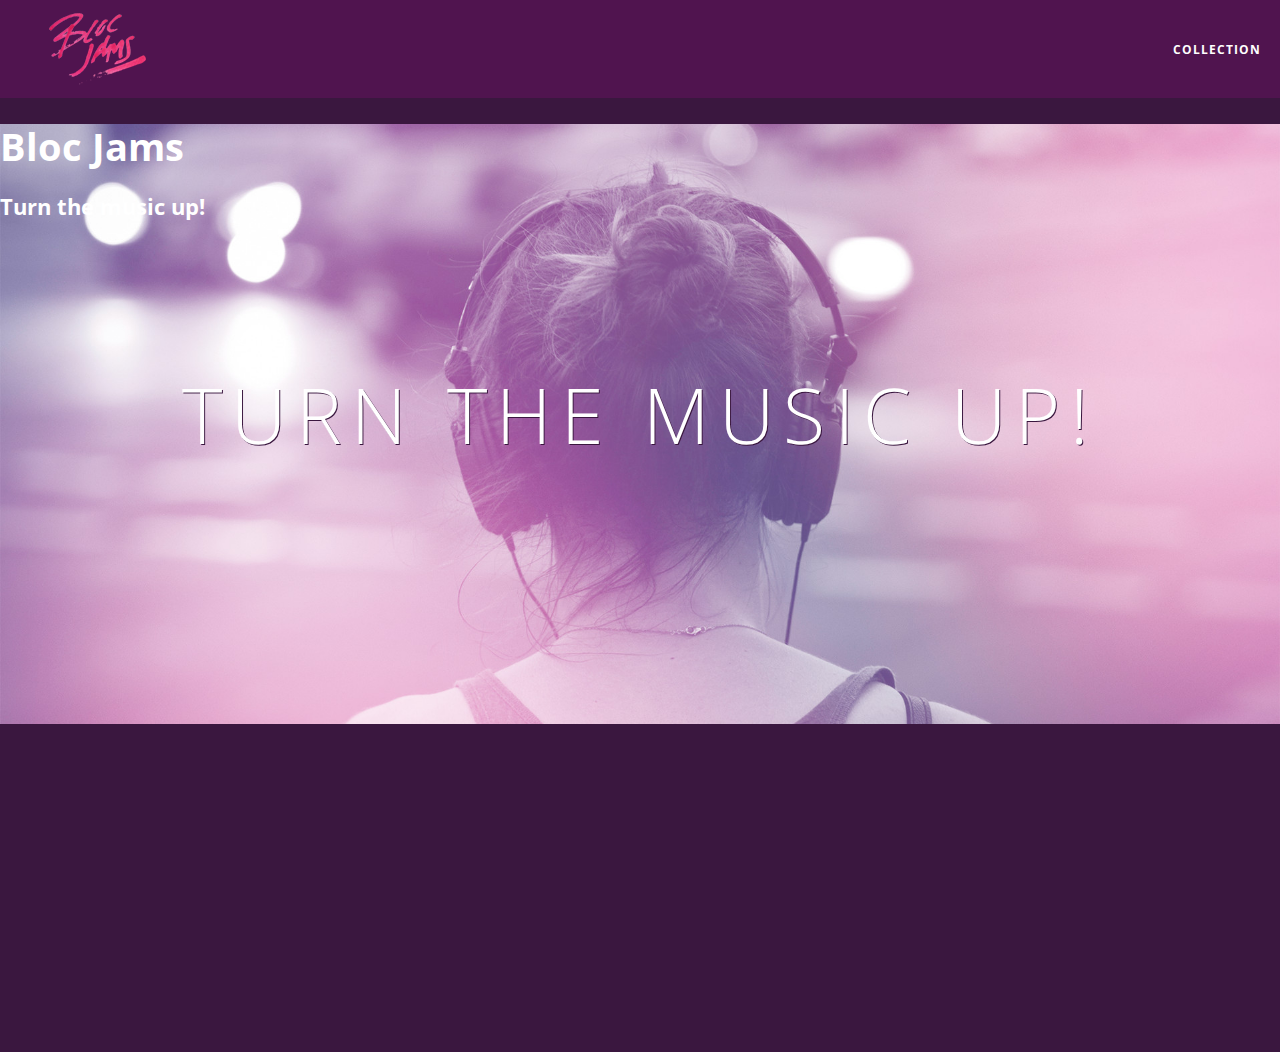
<file: index.html>
<!DOCTYPE html>
<html>
    <head>
        <title>Bloc Jams</title>
        <meta name="viewport" content="width=device-width, initial-scale=1">
        <link rel="stylesheet" type="text/css" href="styles/normalize.css">
        <link rel="stylesheet" type="text/css" href="http://fonts.googleapis.com/css?family=Open+Sans:400,800,600,700,300">
        <link rel="stylesheet" type="text/css" href="http://code.ionicframework.com/ionicons/2.0.1/css/ionicons.min.css">
        <link rel="stylesheet" type="text/css" href="styles/main.css">
        <link rel="stylesheet" type="text/css" href="styles/landing.css">
    </head>
    <body class="landing">   
            <nav class="navbar">
               <a href="index.html" class="logo">
             <img src="assets/images/bloc_jams_logo.png" alt="bloc jams logo">
         </a>
         <div class="links-container">
             <a href="collection.html" class="navbar-link">collection</a>
         </div>
        </nav>
        <section class="hero-content">    
            <h1>Bloc Jams</h1>
            <h3>Turn the music up!</h3>
            <h1 class="hero-title">Turn the music up!</h1>
        </section>   
                <section class="clearfix"> <!-- selling points -->
                <div class="point column third">
                <span class="ion-music-note"></span>
                <h5 class="point-title">Choose your music</h5>
                <p class="point-description">The world is full of music; why should you have to listen to music that someone else chose?</p>
            </div>
                <div class="point column third">
                 <span class="ion-radio-waves"></span>
                 <h5 class="point-title">Unlimited, streaming, ad-free</h5>
                 <p class="point-description">No arbitrary limits. No distractions.</p>
            </div>
                 <div class="point column third">
                 <span class="ion-iphone"></span>
                 <h5 class="point-title">Mobile enabled</h5>
                 <p class="point-description">Listen to your music on the go. This streaming service is available on all mobile platforms.</p>
            </div>    
        </section> 
        <script src="https://code.jquery.com/jquery-2.1.3.min.js"></script>
        <script src="scripts/landing.js"></script>
    </body>
</html>
</file>
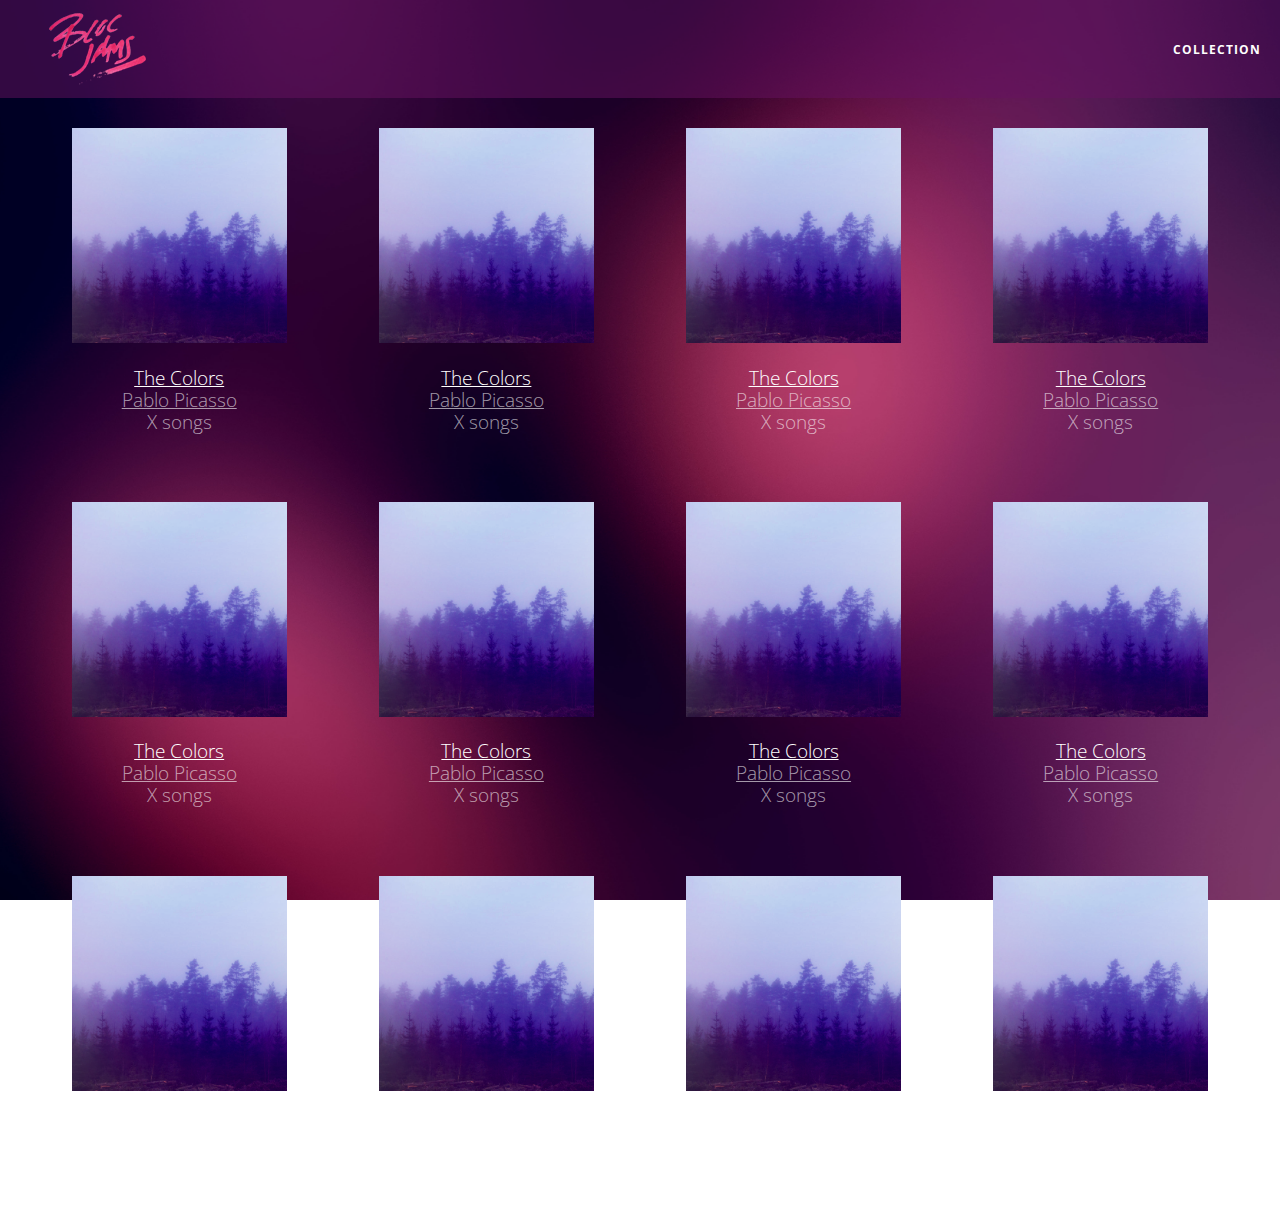
<file: collection.html>
<!DOCTYPE html>
 <html>
     <head>
         <title>Bloc Jams</title>
         <meta name="viewport" content="width=device-width, initial-scale=1">
         <link rel="stylesheet" type="text/css" href="http://fonts.googleapis.com/css?family=Open+Sans:400,800,600,700,300">
         <link rel="stylesheet" type="text/css" href="http://code.ionicframework.com/ionicons/2.0.1/css/ionicons.min.css">
         <link rel="stylesheet" type="text/css" href="styles/normalize.css">
         <link rel="stylesheet" type="text/css" href="styles/main.css">
         <link rel="stylesheet" type="text/css" href="styles/collection.css">
     </head>
     <body class="collection">
         <nav class="navbar"> <!-- nav bar -->
             <a href="index.html" class="logo">
                 <img src="assets/images/bloc_jams_logo.png" alt="bloc jams logo">
             </a>
             <div class="links-container">
                 <a href="collection.html" class="navbar-link">collection</a>
             </div>
         </nav>
         <section class="album-covers container clearfix"></section>
         <script src="https://code.jquery.com/jquery-2.1.3.min.js"></script>
         <script src="scripts/collection.js"></script>
     </body>
 </html>
</file>
<file: styles/main.css>
*, *::before, *::after {
     -moz-box-sizing: border-box;
     -webkit-box-sizing: border-box;
     box-sizing: border-box;
 }
html {
     height: 100%; /* makes sure our HTML takes up 100% of the browser window */
     font-size: 100%;
 }
 
 body {
     font-family: 'Open Sans'; /* sets our font to the "Open Sans" typeface */
     color: white;             /* sets the text color to white */
     min-height: 100%;         /* says the height of the body must be, at minimum, 100% of the window */
 }
 

.navbar {
    position: relative;
     padding: 0.5rem;
     background-color: rgb(101,18,95,0.5);
    z-index: 1;
 }
 
 .navbar .logo {
     position: relative; /* positioning will be explained in a resource */
     left: 2rem;
      cursor: pointer;  /* produces the finger-pointer icon when you hover over the logo */
 }
 
 .navbar .links-container {
     display: table;
     position: absolute;
     top: 0;
     right: 0;
     height: 100px;
     color: white;
     text-decoration: none;
 }
.links-container .navbar-link {
     display: table-cell;
     position: relative;
     height: 100%;
     padding-left: 1rem;
     padding-right: 1rem;
     /* #4 */
     vertical-align: middle;
     color: white;
     font-size: 0.625rem;
     letter-spacing: 0.05rem;
     font-weight: 700;
     text-transform: uppercase;
     /* #3 */
     text-decoration: none;
     cursor: pointer;
 }
 
   /* #5 */
 .links-container .navbar-link:hover {
     color: rgb(233,50,117);
 }
.links-container .navbar-link:active {
    background-color: white;
}

.container {
     margin: 0 auto;
     max-width: 64rem;
 }
.container.narrow {
     max-width: 56rem;
 }

 /* Medium and small screens (640px) */
 @media (min-width: 640px) {
    html { font-size: 112%; }
     .column {
         float: left;
         padding-left: 1rem;
         padding-right: 1rem;
     }
       .column.full { width: 100%; }
     .column.two-thirds { width: 66.7%; }
     .column.half { width: 50%; }
     .column.third { width: 33.3%; }
     .column.fourth { width: 25%; }
     .column.flow-opposite { float: right; }  
 }
 
 /* Large screens (1024px) */
 @media (min-width: 1024px) {
       html { font-size: 120%; }
 }
.clearfix::before,
.clearfix::after {
   content: " ";
   display: table;
}

.clearfix::after {
   clear: both;
}
</file>
<file: styles/landing.css>
body.landing {
     background-color: rgb(58,23,63);
 }
 
 .hero-content {
     position: relative;
     min-height: 600px;
     background-image: url(../assets/images/bloc_jams_bg.jpg);
     background-repeat: no-repeat;
     background-position: center center;
     background-size: cover;
 }
 
 .hero-content .hero-title {
     position: absolute;
     top: 40%;
     -webkit-transform: translateY(-50%);
     -moz-transform: translateY(-50%);
     transform: translateY(-50%);
     width: 100%;
     text-align: center;
     font-size: 4rem;
     font-weight: 300;
     text-transform: uppercase;
     letter-spacing: 0.5rem;
     text-shadow: 1px 1px 0px rgb(58,23,63);
 }
 
 .selling-points {
     position: relative;
     
 }
 
 .point {
     position: relative;
     padding: 2rem;
     text-align: center;
     opacity: 0;
     -webkit-transform: scaleX(0.9) translateY(3rem);
     -moz-transform: scaleX(0.9) translateY(3rem);
     transform: scaleX(0.9) translateY(3rem);
     -webkit-transition: all 600ms cubic-bezier(0.6, 0.04, 0.98, 0.335);
     -moz-transition: all 600ms cubic-bezier(0.6, 0.04, 0.98, 0.335);
     transition: all 600ms cubic-bezier(0.6, 0.04, 0.98, 0.335);
     -webkit-transition-delay: 0.2s;
     -moz-transition-delay: 0.2s;
     transition-delay: 0.2s;
 }
 
 .point .point-title {
     font-size: 1.25rem;
 }
 
 .ion-music-note,
 .ion-radio-waves,
 .ion-iphone {
     color: rgb(233,50,117);
     font-size: 5rem;
 }
</file>
<file: styles/collection.css>
body.collection {
     background-image: url(../assets/images/blurred_backgrounds/blur_bg_2.jpg);
     background-repeat: no-repeat;
     background-attachment: fixed;
     background-position: center center;
     background-size: cover;
 }
 
 .album-covers {
     position: relative;
 }
 
 .collection-album-container {
     position: relative;
     margin-top: 30px;
     margin-bottom: 20px;
     text-align: center;
 }
 
 .collection-album-container .caption {
     margin-top: 10px;
 }
 
 .collection-album-container .caption p {
     font-size: 1rem;
     font-weight: 300;
     color: rgba(255, 255, 255, 0.6);
 }
 
 .collection-album-container .caption p a {
     color: rgba(255, 255, 255, 0.6);
 }
 
 .collection-album-container .caption p a.album-name {
     color: white;
 }
 
 .collection-album-container img {
     width: 80%;
 }
</file>
